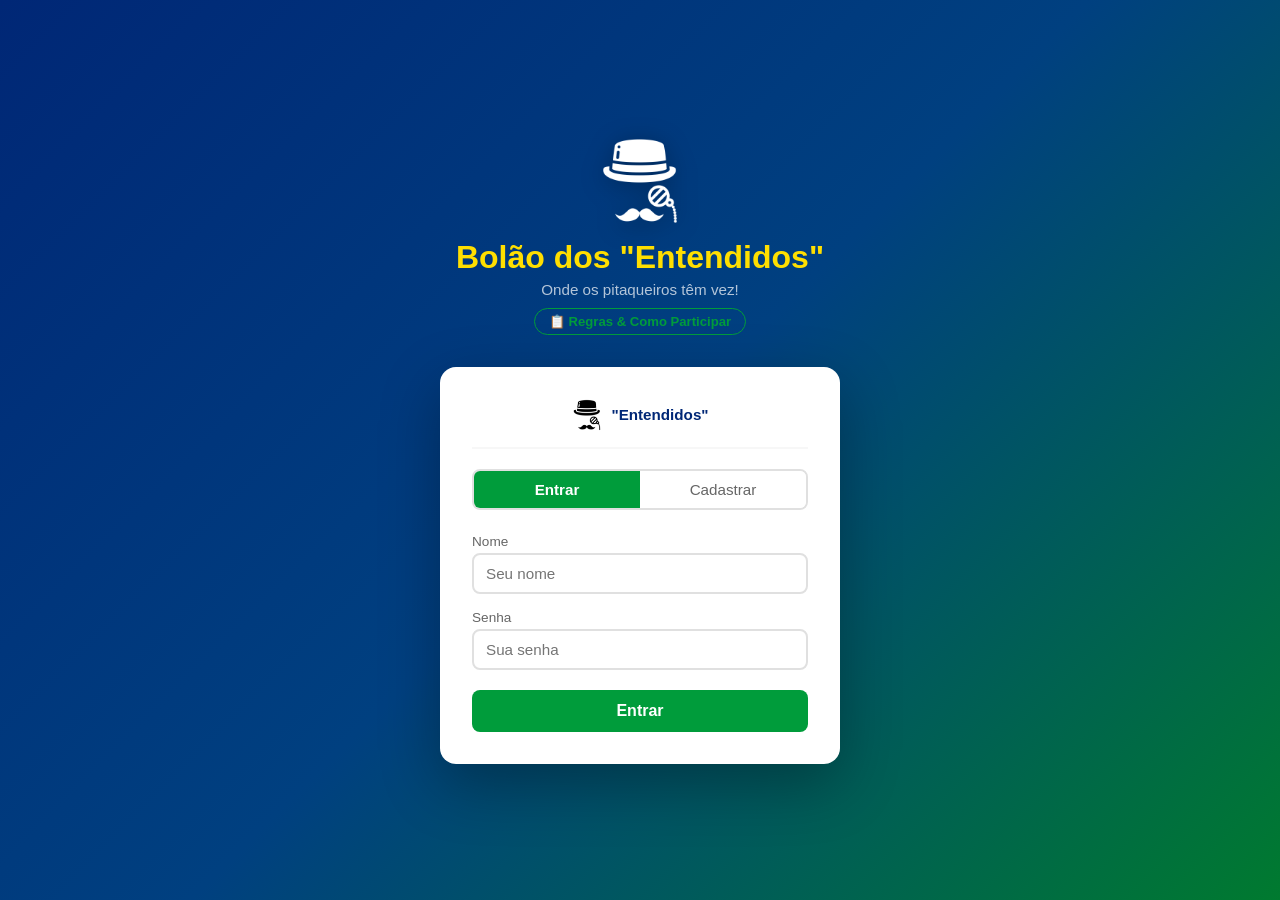
<file: index.html>
<!DOCTYPE html>
<html lang="pt-BR">
<head>
  <meta charset="UTF-8">
  <meta name="viewport" content="width=device-width, initial-scale=1.0">
  <title>Bolão dos "Entendidos"</title>
  <link rel="icon" type="image/png" href="images/simbolo.png">
  <link rel="stylesheet" href="css/style.css">
</head>
<body>
<div class="login-page">
  <div class="login-header">
    <img src="images/simbolo_negativo.png" alt="URI" class="login-logo">
    <h1>Bolão dos "Entendidos"</h1>
    <p>Onde os pitaqueiros têm vez!</p>
    <button class="btn-regras" onclick="openRegrasModal()" style="margin-top:10px">📋 Regras &amp; Como Participar</button>
  </div>

  <div class="login-card">
    <div class="login-card-brand">
      <img src="images/simbolo.png" alt="URI" class="login-card-logo">
      <span>"Entendidos"</span>
    </div>
    <div class="tab-switch">
      <button class="active" onclick="switchTab('login')">Entrar</button>
      <button onclick="switchTab('cadastro')">Cadastrar</button>
    </div>

    <!-- Login -->
    <form class="login-form active" id="form-login" onsubmit="handleLogin(event)">
      <div class="form-group">
        <label>Nome</label>
        <input type="text" id="login-nome" autocomplete="username" required placeholder="Seu nome">
      </div>
      <div class="form-group">
        <label>Senha</label>
        <input type="password" id="login-senha" autocomplete="current-password" required placeholder="Sua senha">
      </div>
      <button type="submit" class="btn btn-login" id="btn-login">Entrar</button>
      <div id="login-msg" class="login-msg"></div>
    </form>

    <!-- Cadastro -->
    <form class="login-form" id="form-cadastro" onsubmit="handleRegister(event)">
      <div class="form-group">
        <label>Nome</label>
        <input type="text" id="reg-nome" autocomplete="username" required placeholder="Como quer ser chamado">
      </div>
      <div class="form-group">
        <label>Senha</label>
        <input type="password" id="reg-senha" autocomplete="new-password" required placeholder="Crie uma senha">
      </div>
      <div class="form-group">
        <label>Confirmar Senha</label>
        <input type="password" id="reg-senha2" autocomplete="new-password" required placeholder="Repita a senha">
      </div>
      <button type="submit" class="btn btn-login" id="btn-reg">Cadastrar</button>
      <div id="reg-msg" class="login-msg"></div>
    </form>
  </div>
</div>

<script src="js/config.js"></script>
<script src="js/api.js"></script>
<script src="js/auth.js"></script>
<script src="js/regras.js"></script>
<script>
  // Redirect if already logged in
  if (Auth.get()) window.location.href = 'apostas.html';

  function switchTab(tab) {
    document.querySelectorAll('.tab-switch button').forEach((b, i) => {
      b.classList.toggle('active', (i === 0) === (tab === 'login'));
    });
    document.getElementById('form-login').classList.toggle('active', tab === 'login');
    document.getElementById('form-cadastro').classList.toggle('active', tab === 'cadastro');
    showMsg('login-msg', '');
    showMsg('reg-msg', '');
  }

  function showMsg(id, msg, type = 'error') {
    const el = document.getElementById(id);
    el.textContent = msg;
    el.className = `login-msg ${msg ? 'show ' + type : ''}`;
  }

  async function handleLogin(e) {
    e.preventDefault();
    const btn = document.getElementById('btn-login');
    btn.disabled = true;
    btn.textContent = 'Entrando...';

    const nome = document.getElementById('login-nome').value.trim();
    const senha = document.getElementById('login-senha').value;
    const hash = await sha256(senha);

    const res = await apiPost('login', { nome, senha: hash }).catch(() => ({ success: false, error: 'Erro de conexão. Verifique a URL do script.' }));

    btn.disabled = false;
    btn.textContent = 'Entrar';

    if (!res.success) return showMsg('login-msg', res.error);

    const user = { ...res.user, senhaHash: hash };
    Auth.save(user);
    window.location.href = 'apostas.html';
  }

  async function handleRegister(e) {
    e.preventDefault();
    const nome = document.getElementById('reg-nome').value.trim();
    const senha = document.getElementById('reg-senha').value;
    const senha2 = document.getElementById('reg-senha2').value;

    if (senha !== senha2) return showMsg('reg-msg', 'As senhas não conferem');
    if (senha.length < 4) return showMsg('reg-msg', 'Senha muito curta (mín. 4 caracteres)');

    const btn = document.getElementById('btn-reg');
    btn.disabled = true;
    btn.textContent = 'Cadastrando...';

    const hash = await sha256(senha);
    const res = await apiPost('register', { nome, senha: hash }).catch(() => ({ success: false, error: 'Erro de conexão.' }));

    btn.disabled = false;
    btn.textContent = 'Cadastrar';

    if (!res.success) return showMsg('reg-msg', res.error);
    showMsg('reg-msg', res.message || 'Cadastro realizado! Aguarde aprovação.', 'success');
  }
</script>
</body>
</html>
</file>
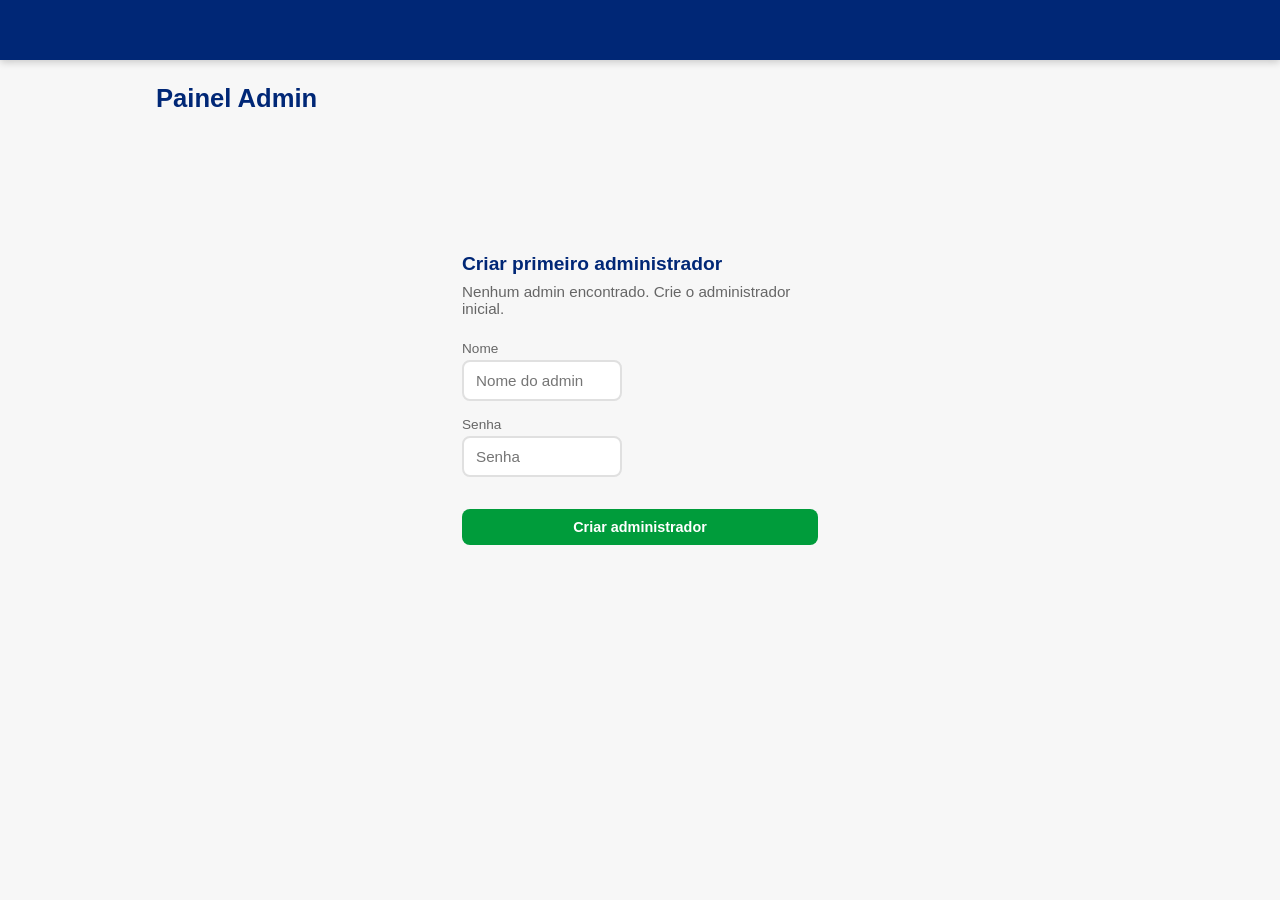
<file: admin.html>
<!DOCTYPE html>
<html lang="pt-BR">
<head>
  <meta charset="UTF-8">
  <meta name="viewport" content="width=device-width, initial-scale=1.0">
  <title>Admin — Bolão dos "Entendidos"</title>
  <link rel="stylesheet" href="css/style.css">
  <link rel="icon" type="image/png" href="images/simbolo.png">
</head>
<body>
  <nav id="nav"></nav>

  <div class="page">
    <h1>Painel Admin</h1>

    <div class="tab-buttons">
      <button class="tab-btn active" data-tab="usuarios" onclick="showTab('usuarios')">Usuários</button>
      <button class="tab-btn" data-tab="jogos" onclick="showTab('jogos')">Jogos</button>
      <button class="tab-btn" data-tab="resultados" onclick="showTab('resultados')">Resultados</button>
      <button class="tab-btn" data-tab="config" onclick="showTab('config')">Config</button>
    </div>

    <div id="tab-usuarios" class="tab-panel active">
      <p class="loading-msg">Carregando...</p>
    </div>

    <div id="tab-jogos" class="tab-panel"></div>
    <div id="tab-resultados" class="tab-panel"></div>
    <div id="tab-config" class="tab-panel"></div>
  </div>

  <div id="setup-panel" style="display:none" class="page" style="max-width:420px">
    <div class="card" style="padding:32px;max-width:420px;margin:40px auto">
      <h2 style="margin-bottom:8px">Criar primeiro administrador</h2>
      <p style="color:var(--cinza);margin-bottom:24px;font-size:0.95rem">Nenhum admin encontrado. Crie o administrador inicial.</p>
      <div class="form-group">
        <label>Nome</label>
        <input type="text" id="setup-nome" placeholder="Nome do admin" class="config-input">
      </div>
      <div class="form-group" style="margin-top:12px">
        <label>Senha</label>
        <input type="password" id="setup-senha" placeholder="Senha" class="config-input">
      </div>
      <button onclick="setupAdmin()" class="btn btn-primary" style="margin-top:16px;width:100%">Criar administrador</button>
      <div id="setup-msg" style="margin-top:12px;font-size:0.9rem"></div>
    </div>
  </div>

  <div id="modal" onclick="if(event.target===this)closeModal()"></div>

  <script src="js/config.js"></script>
  <script src="js/flags.js"></script>
  <script src="js/api.js"></script>
  <script src="js/auth.js"></script>
  <script src="js/main.js"></script>
  <script src="js/admin.js"></script>
</body>
</html>
</file>
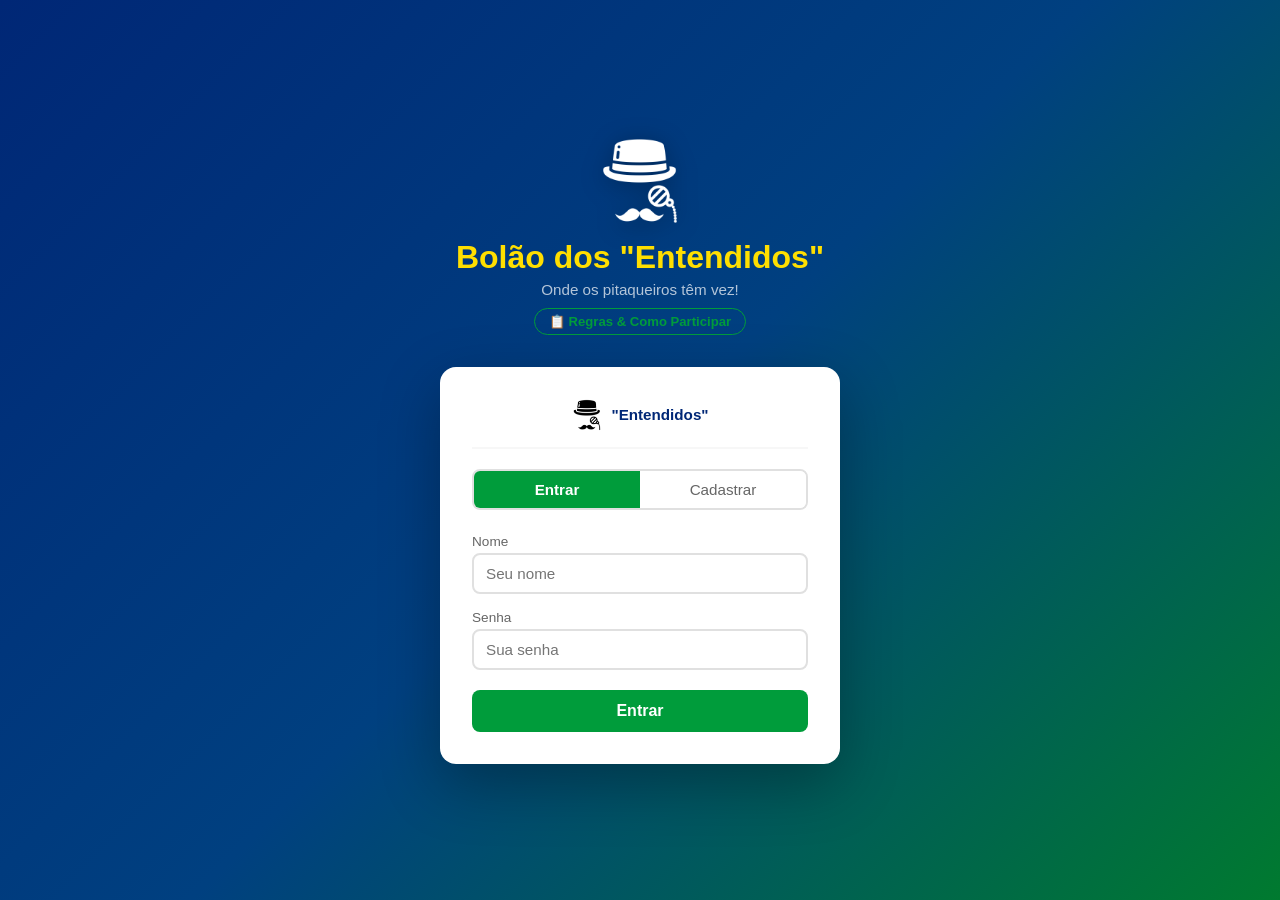
<file: apostas.html>
<!DOCTYPE html>
<html lang="pt-BR">
<head>
  <meta charset="UTF-8">
  <meta name="viewport" content="width=device-width, initial-scale=1.0">
  <title>Apostas — Bolão dos "Entendidos"</title>
  <link rel="stylesheet" href="css/style.css">
  <link rel="icon" type="image/png" href="images/simbolo.png">
</head>
<body>
  <nav id="nav"></nav>

  <div class="page">
    <div class="page-header">
      <h1>Minhas Apostas</h1>
      <button onclick="loadAll()" class="btn btn-secondary btn-sm">Atualizar</button>
    </div>

    <div id="champion-section"></div>

    <div class="filter-bar">
      <button class="filter-btn active" onclick="setFilter('todos')">Todos</button>
      <button class="filter-btn" onclick="setFilter('abertos')">Abertos</button>
      <button class="filter-btn" onclick="setFilter('sem-aposta')">Sem aposta</button>
    </div>

    <div id="games-container"><p class="loading-msg">Carregando jogos...</p></div>
  </div>

  <script src="js/config.js"></script>
  <script src="js/flags.js"></script>
  <script src="js/api.js"></script>
  <script src="js/auth.js"></script>
  <script src="js/main.js"></script>
  <script src="js/apostas.js"></script>
</body>
</html>
</file>
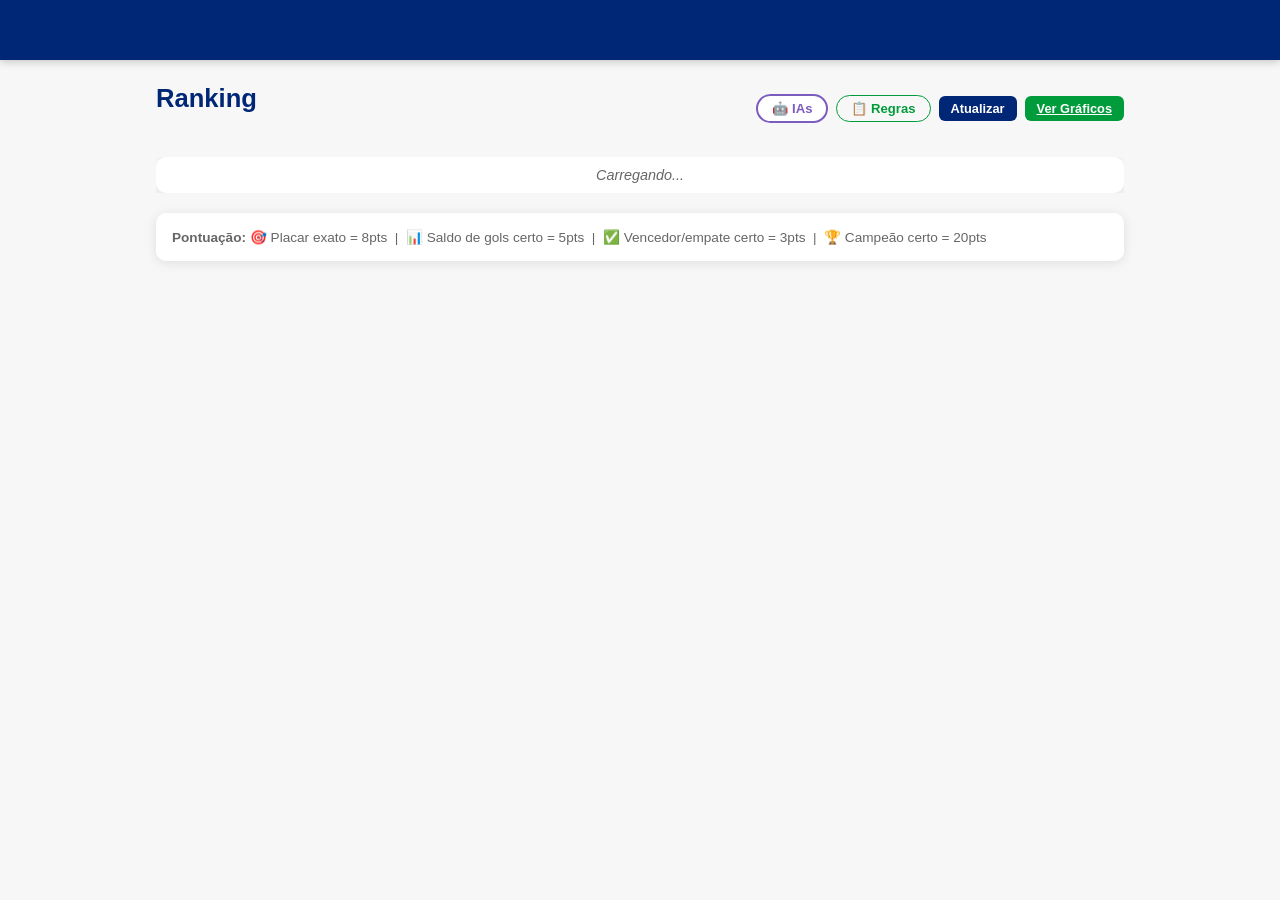
<file: ranking.html>
<!DOCTYPE html>
<html lang="pt-BR">
<head>
  <meta charset="UTF-8">
  <meta name="viewport" content="width=device-width, initial-scale=1.0">
  <title>Ranking — Bolão dos "Entendidos"</title>
  <link rel="stylesheet" href="css/style.css">
  <link rel="icon" type="image/png" href="images/simbolo.png">
</head>
<body>
  <nav id="nav"></nav>

  <div class="page">
    <div class="page-header">
      <h1>Ranking</h1>
      <div style="display:flex;gap:8px;align-items:center;flex-wrap:wrap">
        <button id="btn-toggle-ia" class="btn-ia-toggle" onclick="toggleIA()">🤖 IAs</button>
        <button class="btn-regras" onclick="openRegrasModal()">📋 Regras</button>
        <button onclick="init()" class="btn btn-secondary btn-sm">Atualizar</button>
        <a href="graficos.html" class="btn btn-primary btn-sm">Ver Gráficos</a>
      </div>
    </div>

    <div id="champ-banner"></div>

    <div class="ranking-table-wrap">
      <table class="ranking-table">
        <thead id="ranking-header"></thead>
        <tbody id="ranking-body">
          <tr><td colspan="7" class="loading-msg">Carregando...</td></tr>
        </tbody>
      </table>
    </div>

    <div style="margin-top:20px; padding:16px; background:white; border-radius:10px; box-shadow:var(--shadow); font-size:0.85rem; color:var(--cinza)">
      <strong>Pontuação:</strong>
      🎯 Placar exato = 8pts &nbsp;|&nbsp;
      📊 Saldo de gols certo = 5pts &nbsp;|&nbsp;
      ✅ Vencedor/empate certo = 3pts &nbsp;|&nbsp;
      🏆 Campeão certo = 20pts
    </div>
  </div>

  <div id="bets-modal" style="display:none" onclick="if(event.target===this)closeBetsModal()">
    <div class="modal-content" style="max-width:680px;width:95%">
      <h3 id="bets-modal-title"></h3>
      <div id="bets-modal-body" style="margin-top:16px;max-height:60vh;overflow-y:auto"></div>
      <div class="modal-actions">
        <button onclick="closeBetsModal()" class="btn btn-secondary">Fechar</button>
      </div>
    </div>
  </div>

  <script src="js/config.js"></script>
  <script src="js/flags.js"></script>
  <script src="js/api.js"></script>
  <script src="js/auth.js"></script>
  <script src="js/main.js"></script>
  <script src="js/ranking.js"></script>
  <script src="js/regras.js"></script>
</body>
</html>
</file>
<file: css/style.css>
:root {
  --verde: #009c3b;
  --verde-escuro: #007a2f;
  --verde-claro: #e8f5ee;
  --amarelo: #ffdf00;
  --amarelo-escuro: #f0c800;
  --azul: #002776;
  --azul-claro: #e8edf7;
  --branco: #ffffff;
  --cinza-f: #f7f7f7;
  --cinza-e: #e0e0e0;
  --cinza: #666;
  --texto: #222;
  --radius: 10px;
  --shadow: 0 2px 12px rgba(0,0,0,0.10);
  --shadow-hover: 0 4px 20px rgba(0,0,0,0.15);
}

* { box-sizing: border-box; margin: 0; padding: 0; }

body {
  font-family: -apple-system, BlinkMacSystemFont, 'Segoe UI', Roboto, sans-serif;
  background: var(--cinza-f);
  color: var(--texto);
  min-height: 100vh;
}

/* ── Nav ─────────────────────────────────────────────────────────────────── */
#nav {
  background: var(--azul);
  color: white;
  display: flex;
  align-items: center;
  justify-content: space-between;
  padding: 0 24px;
  height: 60px;
  box-shadow: 0 2px 8px rgba(0,0,0,0.2);
  position: sticky;
  top: 0;
  z-index: 100;
}

.nav-brand {
  display: flex;
  align-items: center;
  gap: 10px;
  font-size: 1.05rem;
  font-weight: 700;
  color: var(--amarelo);
  text-decoration: none;
}

.nav-logo { height: 34px; width: auto; }

.nav-links {
  display: flex;
  gap: 4px;
}

.nav-links a {
  color: rgba(255,255,255,0.85);
  text-decoration: none;
  padding: 6px 14px;
  border-radius: 20px;
  font-size: 0.9rem;
  transition: all 0.2s;
}

.nav-links a:hover,
.nav-links a.active {
  background: var(--verde);
  color: white;
}

.nav-user {
  display: flex;
  align-items: center;
  gap: 10px;
  font-size: 0.9rem;
}

.nav-username { color: var(--amarelo); font-weight: 600; }

.btn-logout {
  background: transparent;
  border: 1px solid rgba(255,255,255,0.4);
  color: white;
  padding: 4px 12px;
  border-radius: 20px;
  cursor: pointer;
  font-size: 0.8rem;
  transition: all 0.2s;
}

.btn-logout:hover { background: rgba(255,255,255,0.15); }

/* ── Layout ──────────────────────────────────────────────────────────────── */
.page { max-width: 1000px; margin: 0 auto; padding: 24px 16px; }

h1 { font-size: 1.6rem; color: var(--azul); margin-bottom: 20px; }
h2 { font-size: 1.2rem; color: var(--azul); margin-bottom: 14px; }
h3 { font-size: 1rem; color: var(--azul); margin: 20px 0 10px; }

/* ── Login Page ──────────────────────────────────────────────────────────── */
.login-page {
  min-height: 100vh;
  display: flex;
  flex-direction: column;
  align-items: center;
  justify-content: center;
  background: linear-gradient(135deg, var(--azul) 0%, #004080 50%, var(--verde-escuro) 100%);
  padding: 20px;
}

.login-header {
  text-align: center;
  color: white;
  margin-bottom: 32px;
}

.login-logo {
  height: 90px;
  width: auto;
  display: block;
  margin: 0 auto 12px;
  filter: drop-shadow(0 4px 12px rgba(0,0,0,0.3));
}

.login-header h1 {
  color: var(--amarelo);
  font-size: 2rem;
  line-height: 1.2;
  margin-bottom: 4px;
}

.login-subtitle {
  font-size: 1.3rem;
  color: rgba(255,255,255,0.9);
}

.login-header p { color: rgba(255,255,255,0.7); font-size: 0.95rem; }

.login-card-brand {
  display: flex;
  align-items: center;
  justify-content: center;
  gap: 8px;
  color: var(--azul);
  font-weight: 700;
  font-size: 0.95rem;
  margin-bottom: 20px;
  padding-bottom: 16px;
  border-bottom: 2px solid var(--cinza-f);
}

.login-card-logo { height: 32px; width: auto; }

.login-card {
  background: white;
  border-radius: 16px;
  padding: 32px;
  width: 100%;
  max-width: 400px;
  box-shadow: 0 20px 60px rgba(0,0,0,0.3);
}

.tab-switch {
  display: flex;
  gap: 0;
  border-radius: 8px;
  overflow: hidden;
  border: 2px solid var(--cinza-e);
  margin-bottom: 24px;
}

.tab-switch button {
  flex: 1;
  padding: 10px;
  border: none;
  background: white;
  color: var(--cinza);
  font-size: 0.95rem;
  cursor: pointer;
  transition: all 0.2s;
}

.tab-switch button.active {
  background: var(--verde);
  color: white;
  font-weight: 600;
}

.form-group { margin-bottom: 16px; }

.form-group label {
  display: block;
  font-size: 0.85rem;
  color: var(--cinza);
  margin-bottom: 4px;
  font-weight: 500;
}

input[type="text"],
input[type="password"],
input[type="number"],
input[type="datetime-local"],
select,
.config-input,
.config-select {
  width: 100%;
  padding: 10px 12px;
  border: 2px solid var(--cinza-e);
  border-radius: 8px;
  font-size: 0.95rem;
  color: var(--texto);
  background: white;
  transition: border-color 0.2s;
  outline: none;
}

input:focus, select:focus {
  border-color: var(--verde);
}

/* ── Buttons ─────────────────────────────────────────────────────────────── */
.btn {
  padding: 10px 20px;
  border: none;
  border-radius: 8px;
  cursor: pointer;
  font-size: 0.9rem;
  font-weight: 600;
  transition: all 0.2s;
  display: inline-flex;
  align-items: center;
  justify-content: center;
  gap: 6px;
}

.btn:disabled { opacity: 0.6; cursor: not-allowed; }

.btn-primary { background: var(--verde); color: white; }
.btn-primary:hover:not(:disabled) { background: var(--verde-escuro); }

.btn-secondary { background: var(--azul); color: white; }
.btn-secondary:hover:not(:disabled) { background: #001a5c; }

.btn-success { background: #28a745; color: white; }
.btn-success:hover { background: #218838; }

.btn-danger { background: #dc3545; color: white; }
.btn-danger:hover { background: #c82333; }

.btn-champion {
  background: var(--amarelo);
  color: var(--azul);
  font-weight: 700;
  padding: 12px 24px;
  font-size: 1rem;
}
.btn-champion:hover { background: var(--amarelo-escuro); }

.btn-sm { padding: 5px 12px; font-size: 0.8rem; border-radius: 6px; }

.btn-full { width: 100%; }

.btn-login {
  background: var(--verde);
  color: white;
  font-weight: 700;
  font-size: 1rem;
  padding: 12px;
  width: 100%;
  border-radius: 8px;
  margin-top: 4px;
}
.btn-login:hover { background: var(--verde-escuro); }

/* ── Champion Section ────────────────────────────────────────────────────── */
.champion-card {
  border-radius: var(--radius);
  padding: 24px;
  margin-bottom: 24px;
  text-align: center;
}

.champion-card.open {
  background: linear-gradient(135deg, var(--amarelo) 0%, #fff3a0 100%);
  border: 2px solid var(--amarelo-escuro);
}

.champion-card.locked {
  background: linear-gradient(135deg, var(--verde-claro) 0%, white 100%);
  border: 2px solid var(--verde);
}

.champion-card.closed {
  background: var(--cinza-f);
  border: 2px solid var(--cinza-e);
}

.champion-label {
  font-size: 0.75rem;
  font-weight: 700;
  text-transform: uppercase;
  letter-spacing: 1px;
  color: var(--azul);
  margin-bottom: 8px;
}

.champion-hint { font-size: 0.9rem; color: var(--azul); margin-bottom: 16px; }

.champion-choice {
  display: flex;
  align-items: center;
  justify-content: center;
  gap: 12px;
  font-size: 1.4rem;
  font-weight: 700;
  color: var(--azul);
  margin: 8px 0;
}

.champion-select-wrap {
  display: flex;
  gap: 10px;
  align-items: center;
  justify-content: center;
  flex-wrap: wrap;
  margin-top: 12px;
}

.champion-select { width: 220px; }

.champion-preview {
  display: flex;
  align-items: center;
  justify-content: center;
  gap: 8px;
  font-weight: 600;
  font-size: 1.1rem;
  color: var(--azul);
  margin-top: 10px;
}

.champion-locked-msg {
  font-size: 0.75rem;
  color: var(--verde-escuro);
  margin-top: 4px;
}

/* ── Filter Bar ──────────────────────────────────────────────────────────── */
.filter-bar {
  display: flex;
  gap: 8px;
  margin-bottom: 20px;
  flex-wrap: wrap;
}

.filter-btn {
  padding: 7px 18px;
  border: 2px solid var(--verde);
  border-radius: 20px;
  background: white;
  color: var(--verde);
  font-size: 0.9rem;
  font-weight: 600;
  cursor: pointer;
  transition: all 0.2s;
}

.filter-btn:hover { background: var(--verde-claro); }
.filter-btn.active { background: var(--verde); color: white; }

/* ── Phase Sections ──────────────────────────────────────────────────────── */
.phase-section { margin-bottom: 32px; }

.phase-title {
  font-size: 1.1rem;
  color: var(--branco);
  background: var(--azul);
  padding: 8px 16px;
  border-radius: 8px;
  margin-bottom: 16px;
  display: flex;
  align-items: center;
  gap: 8px;
}

.phase-toggle {
  cursor: pointer;
  user-select: none;
  transition: opacity 0.15s;
}

.phase-toggle:hover { opacity: 0.85; }

.phase-count {
  margin-left: auto;
  font-size: 0.8rem;
  font-weight: 400;
  opacity: 0.8;
}

.games-grid {
  display: grid;
  grid-template-columns: repeat(auto-fill, minmax(300px, 1fr));
  gap: 16px;
}

/* ── Game Card ───────────────────────────────────────────────────────────── */
.game-card {
  background: white;
  border-radius: var(--radius);
  padding: 16px;
  box-shadow: var(--shadow);
  border-left: 4px solid var(--verde);
  transition: box-shadow 0.2s;
}

.game-card:hover { box-shadow: var(--shadow-hover); }
.game-card.closed { border-left-color: var(--cinza-e); opacity: 0.85; }
.game-card.with-result { border-left-color: var(--amarelo); }

.game-status { margin-bottom: 12px; }

.badge {
  display: inline-block;
  padding: 3px 10px;
  border-radius: 20px;
  font-size: 0.75rem;
  font-weight: 600;
}

.badge-open { background: var(--verde-claro); color: var(--verde-escuro); }
.badge-closed { background: #fff3e0; color: #e65100; }
.badge-result { background: var(--azul-claro); color: var(--azul); }

.game-teams {
  display: flex;
  align-items: center;
  justify-content: space-between;
  gap: 8px;
  margin-bottom: 12px;
}

.team {
  display: flex;
  flex-direction: column;
  align-items: center;
  gap: 4px;
  flex: 1;
}

.team-left { align-items: flex-start; }
.team-right { align-items: flex-end; }

.team-name {
  font-size: 0.85rem;
  font-weight: 600;
  color: var(--azul);
  text-align: center;
}

.flag-img { width: 32px; height: auto; border-radius: 2px; }
.flag-game { width: 36px; height: auto; border-radius: 2px; box-shadow: 0 1px 3px rgba(0,0,0,0.2); }
.flag-champion { width: 48px; height: auto; border-radius: 3px; box-shadow: 0 2px 6px rgba(0,0,0,0.2); }
.flag-sm { width: 24px; height: auto; border-radius: 2px; }

.flag-placeholder {
  width: 36px;
  height: 24px;
  background: var(--cinza-e);
  border-radius: 2px;
  display: inline-flex;
  align-items: center;
  justify-content: center;
  font-size: 0.7rem;
  color: var(--cinza);
}

.score-inputs {
  display: flex;
  align-items: center;
  gap: 6px;
}

.score-input {
  width: 48px !important;
  text-align: center;
  font-size: 1.1rem;
  font-weight: 700;
  color: var(--azul);
  padding: 6px 4px !important;
}

.score-sep {
  font-size: 1.1rem;
  font-weight: 700;
  color: var(--cinza);
}

.score-display {
  font-size: 1.3rem;
  font-weight: 700;
  color: var(--azul);
  min-width: 70px;
  text-align: center;
}

.bet-points {
  text-align: center;
  font-size: 0.85rem;
  font-weight: 700;
  padding: 4px 8px;
  border-radius: 6px;
  margin-bottom: 8px;
}

.pts-win { background: var(--verde-claro); color: var(--verde-escuro); }
.pts-loss { background: #fde8e8; color: #c00; }

.btn-save-bet {
  width: 100%;
  background: var(--verde);
  color: white;
  margin-top: 8px;
  padding: 8px;
}
.btn-save-bet:hover { background: var(--verde-escuro); }

.game-deadline {
  font-size: 0.75rem;
  color: var(--cinza);
  margin-top: 8px;
  text-align: center;
}

.my-bet {
  font-size: 1rem;
  font-weight: 700;
  color: var(--verde-escuro);
  text-align: center;
  margin-top: 4px;
}

.btn-change-bet {
  width: 100%;
  background: var(--azul);
  color: white;
  margin-top: 8px;
  padding: 8px;
}
.btn-change-bet:hover { background: #001d5e; }

/* ── Ranking ─────────────────────────────────────────────────────────────── */
.ranking-table-wrap { overflow-x: auto; }

.ranking-table {
  width: 100%;
  border-collapse: collapse;
  background: white;
  border-radius: var(--radius);
  overflow: hidden;
  box-shadow: var(--shadow);
}

.ranking-table th {
  background: var(--azul);
  color: white;
  padding: 12px 16px;
  text-align: left;
  font-size: 0.85rem;
  white-space: nowrap;
}

.ranking-table td {
  padding: 10px 16px;
  border-bottom: 1px solid var(--cinza-f);
  font-size: 0.9rem;
}

.ranking-table tr:last-child td { border-bottom: none; }

.ranking-table tr:hover td { background: var(--cinza-f); }

.row-me td { background: var(--verde-claro) !important; }

.pos-cell { font-size: 1.1rem; text-align: center; width: 40px; }
.name-cell { font-weight: 500; }
.pts-cell { font-size: 1.1rem; color: var(--verde-escuro); }
.champ-correct { color: var(--verde-escuro); font-weight: 700; }

.row-ia td { background: #f5f0ff !important; color: #555; }
.row-ia:hover td { background: #ede6ff !important; }
.row-ia .pts-cell { color: #7c5cbf; }

.ia-badge {
  display: inline-flex;
  align-items: center;
  gap: 4px;
  font-size: 0.82rem;
  font-weight: 600;
  color: #5a3fa0;
}

.btn-ia-toggle {
  padding: 5px 14px;
  border: 2px solid #7c5cbf;
  border-radius: 20px;
  background: white;
  color: #7c5cbf;
  font-size: 0.82rem;
  font-weight: 600;
  cursor: pointer;
  transition: all 0.2s;
}
.btn-ia-toggle:hover { background: #f0e8ff; }
.btn-ia-toggle.active { background: #7c5cbf; color: white; }

.champ-banner {
  display: flex;
  align-items: center;
  gap: 12px;
  background: linear-gradient(135deg, var(--amarelo) 0%, #fff3a0 100%);
  border: 2px solid var(--amarelo-escuro);
  border-radius: var(--radius);
  padding: 16px 24px;
  margin-bottom: 24px;
  font-size: 1.1rem;
}

/* ── Admin ───────────────────────────────────────────────────────────────── */
.tab-buttons {
  display: flex;
  gap: 4px;
  margin-bottom: 24px;
  border-bottom: 2px solid var(--cinza-e);
  padding-bottom: 0;
}

.tab-btn {
  padding: 10px 20px;
  border: none;
  background: none;
  cursor: pointer;
  font-size: 0.9rem;
  color: var(--cinza);
  border-bottom: 3px solid transparent;
  margin-bottom: -2px;
  font-weight: 500;
  transition: all 0.2s;
}

.tab-btn.active {
  color: var(--verde);
  border-bottom-color: var(--verde);
  font-weight: 700;
}

.tab-panel { display: none; }
.tab-panel.active { display: block; }

.admin-form {
  background: white;
  border-radius: var(--radius);
  padding: 20px;
  box-shadow: var(--shadow);
  margin-bottom: 24px;
}

.sync-bar {
  display: flex;
  align-items: center;
  justify-content: space-between;
  gap: 16px;
  flex-wrap: wrap;
}
.sync-bar .sync-info { display: flex; flex-direction: column; gap: 2px; }
.sync-bar .config-hint { font-size: 0.85rem; color: var(--cinza); margin: 0; }

.form-row {
  display: grid;
  grid-template-columns: repeat(auto-fit, minmax(160px, 1fr));
  gap: 12px;
  margin-bottom: 12px;
}

.table-wrap { overflow-x: auto; }

.admin-table {
  width: 100%;
  border-collapse: collapse;
  background: white;
  border-radius: var(--radius);
  overflow: hidden;
  box-shadow: var(--shadow);
}

.admin-table th {
  background: var(--azul);
  color: white;
  padding: 10px 12px;
  text-align: left;
  font-size: 0.82rem;
}

.admin-table td {
  padding: 8px 12px;
  border-bottom: 1px solid var(--cinza-f);
  font-size: 0.88rem;
}

.action-cell { display: flex; gap: 6px; flex-wrap: wrap; }

.badge-fase {
  background: var(--azul-claro);
  color: var(--azul);
  padding: 2px 8px;
  border-radius: 4px;
  font-size: 0.75rem;
  font-weight: 600;
}

.game-row-admin {
  display: flex;
  align-items: center;
  justify-content: space-between;
  background: white;
  border-radius: var(--radius);
  padding: 12px 16px;
  margin-bottom: 8px;
  box-shadow: var(--shadow);
  gap: 10px;
}

.game-row-admin.closed { opacity: 0.7; }

.game-info {
  display: flex;
  align-items: center;
  gap: 10px;
  flex-wrap: wrap;
  font-size: 0.88rem;
}

.game-dt { color: var(--cinza); font-size: 0.8rem; }

.game-actions { display: flex; gap: 6px; }

.result-form {
  background: white;
  border-radius: var(--radius);
  padding: 16px;
  margin-bottom: 12px;
  box-shadow: var(--shadow);
  display: flex;
  align-items: center;
  justify-content: space-between;
  gap: 12px;
  flex-wrap: wrap;
}

.result-teams {
  display: flex;
  align-items: center;
  gap: 10px;
  font-size: 0.9rem;
}

.result-row {
  display: flex;
  align-items: center;
  gap: 10px;
  padding: 8px 0;
  border-bottom: 1px solid var(--cinza-f);
  font-size: 0.9rem;
}

.config-section {
  background: white;
  border-radius: var(--radius);
  padding: 20px;
  box-shadow: var(--shadow);
  margin-bottom: 16px;
}

.config-item {
  display: flex;
  align-items: center;
  justify-content: space-between;
  padding: 12px 0;
  border-bottom: 1px solid var(--cinza-f);
  gap: 16px;
  flex-wrap: wrap;
}

.config-item:last-child { border-bottom: none; }

.config-hint { font-size: 0.82rem; color: var(--cinza); margin-top: 3px; }

.config-right { display: flex; gap: 8px; align-items: center; flex-wrap: wrap; }

.config-input { width: 160px !important; }
.config-select { width: 180px !important; }

/* Toggle switch */
.toggle { position: relative; display: inline-block; width: 50px; height: 26px; flex-shrink: 0; }
.toggle input { opacity: 0; width: 0; height: 0; }
.toggle-slider {
  position: absolute; inset: 0;
  background: var(--cinza-e);
  border-radius: 26px;
  cursor: pointer;
  transition: 0.3s;
}
.toggle-slider::before {
  content: '';
  position: absolute;
  width: 20px; height: 20px;
  left: 3px; bottom: 3px;
  background: white;
  border-radius: 50%;
  transition: 0.3s;
}
.toggle input:checked + .toggle-slider { background: var(--verde); }
.toggle input:checked + .toggle-slider::before { transform: translateX(24px); }

/* ── Modal ───────────────────────────────────────────────────────────────── */
#modal, #bets-modal {
  display: none;
  position: fixed;
  inset: 0;
  background: rgba(0,0,0,0.5);
  z-index: 1000;
  align-items: center;
  justify-content: center;
  padding: 20px;
}

.ranking-name-link {
  cursor: pointer;
  color: var(--azul);
  text-decoration: underline;
  text-underline-offset: 3px;
}

.modal-content {
  background: white;
  border-radius: var(--radius);
  padding: 24px;
  width: 100%;
  max-width: 460px;
  box-shadow: 0 20px 60px rgba(0,0,0,0.3);
}

.modal-content h3 { margin-bottom: 16px; }
.modal-content .form-group { margin-bottom: 12px; }

.modal-actions { display: flex; gap: 10px; margin-top: 16px; }

/* ── Regras Modal ────────────────────────────────────────────────────────── */
.regras-section { margin-top: 20px; }
.regras-section h4 { color: var(--azul); font-size: 0.95rem; margin-bottom: 8px; border-bottom: 1px solid #e8e8e8; padding-bottom: 4px; }
.regras-section p, .regras-section li { font-size: 0.88rem; color: #333; line-height: 1.6; }
.regras-section ul, .regras-section ol { padding-left: 20px; margin: 4px 0; }
.regras-section li { margin-bottom: 4px; }
.regras-section ul ul { margin-top: 4px; }
.regras-table { width: 100%; border-collapse: collapse; font-size: 0.85rem; margin-top: 6px; }
.regras-table th { background: var(--verde); color: white; padding: 7px 10px; text-align: left; }
.regras-table td { padding: 6px 10px; border-bottom: 1px solid #eee; }
.regras-table tr:last-child td { border-bottom: none; }
.regras-table tr:nth-child(even) td { background: #f7f7f7; }
.regras-table .pts { font-weight: 700; color: var(--verde); white-space: nowrap; }
.btn-regras { background: none; border: 1.5px solid var(--verde); color: var(--verde); border-radius: 20px; padding: 5px 14px; font-size: 0.82rem; font-weight: 600; cursor: pointer; transition: background 0.15s, color 0.15s; }
.btn-regras:hover { background: var(--verde); color: white; }

/* ── Toast ───────────────────────────────────────────────────────────────── */
#toast-container {
  position: fixed;
  bottom: 24px;
  right: 24px;
  z-index: 9999;
  display: flex;
  flex-direction: column;
  gap: 8px;
}

.toast {
  background: var(--azul);
  color: white;
  padding: 12px 20px;
  border-radius: 8px;
  font-size: 0.9rem;
  box-shadow: var(--shadow);
  opacity: 0;
  transform: translateY(10px);
  transition: all 0.3s;
  max-width: 300px;
}

.toast.show { opacity: 1; transform: none; }
.toast.toast-error { background: #dc3545; }
.toast.toast-success { background: var(--verde); }

/* ── Misc ────────────────────────────────────────────────────────────────── */
.loading-msg, .empty-msg {
  text-align: center;
  color: var(--cinza);
  padding: 24px;
  font-style: italic;
}

.error { color: #dc3545; padding: 12px; background: #fde8e8; border-radius: 8px; }

.page-header {
  display: flex;
  align-items: center;
  justify-content: space-between;
  margin-bottom: 24px;
  flex-wrap: wrap;
  gap: 10px;
}

/* ── Login extras ────────────────────────────────────────────────────────── */
.login-form { display: none; }
.login-form.active { display: block; }

.login-msg {
  margin-top: 14px;
  padding: 10px 14px;
  border-radius: 8px;
  font-size: 0.88rem;
  display: none;
}

.login-msg.show { display: block; }
.login-msg.success { background: var(--verde-claro); color: var(--verde-escuro); }
.login-msg.error { background: #fde8e8; color: #c00; }

/* ── Responsive ──────────────────────────────────────────────────────────── */
@media (max-width: 600px) {
  #nav { padding: 0 12px; }
  .nav-brand span { display: none; }
  .nav-logo { height: 30px; }
  .nav-links a { padding: 5px 10px; font-size: 0.82rem; }
  .nav-username { max-width: 80px; overflow: hidden; text-overflow: ellipsis; white-space: nowrap; }
  .page { padding: 16px 10px; }
  .games-grid { grid-template-columns: 1fr; }
  .champion-select-wrap { flex-direction: column; }
  .champion-select { width: 100%; }
  .tab-buttons { overflow-x: auto; }
  .form-row { grid-template-columns: 1fr; }
}
</file>
